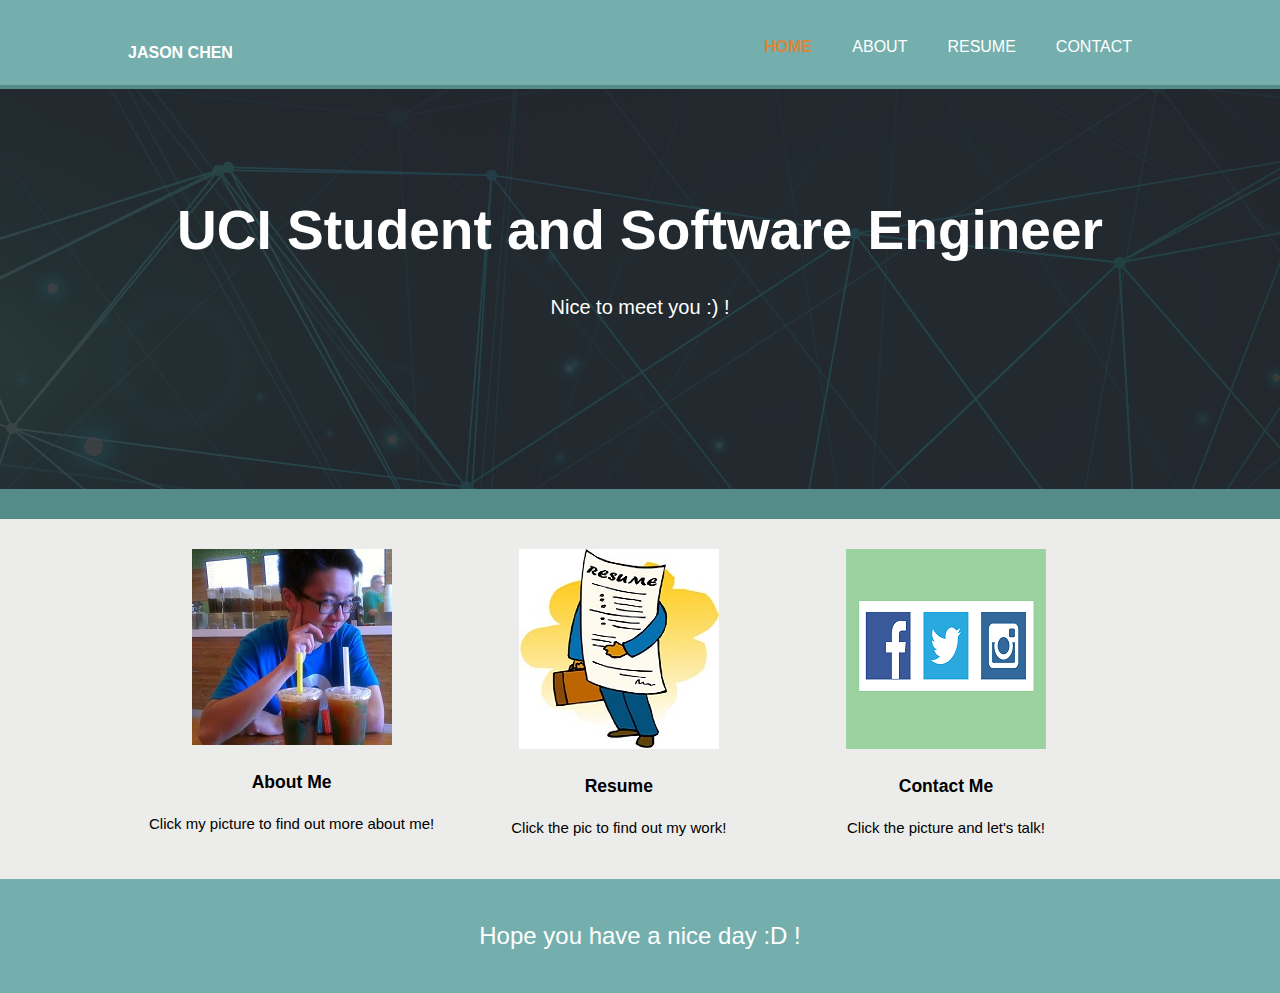
<file: index.html>
<!doctype html>

<html lang="en">
<head>
  <meta charset="utf-8">
  <meta name ="viewport" content="width=device-width, initial-scale=1.0, maximum-scale=1.0, user-scalable=0">
  <meta name="description" content="Portfolio Page for Jason Chen">
  <meta name="keywords" content ="About Me, Jason Chen, Resume, Contact">
  <meta name="author" content="Jason Yue-Young Chen">
  <title>Jason's Portfolio Page | Welcome </title>
  <link rel="stylesheet" href="./css/style.css">

  <script src="https://ajax.googleapis.com/ajax/libs/jquery/3.2.1/jquery.min.js"></script>
  <script src="./Scripts/imageopacity.js"></script>
  <script src="./Scripts/highlighttab.js"></script>
  
</head>

<body>
  <header>
    <div class="container">
      <div id="brand">
        <h1><a href="index.html">Jason Chen</a></h1>
      </div>
      <nav>
        <ul id="tab">
          <li class="current"><a href="index.html">Home</a></li>
          <li><a href="about.html">About</a></li>
          <li><a href="resume.html">Resume</a></li>
          <li><a href="contact.html">Contact</a></li>
        </ul>
      </nav>
    </div>
  </header>

  <section id="myshow">
    <div class="container">
      <h1>UCI Student and Software Engineer</h1>
      <p> Nice to meet you :) !</p>
    </div>
  </section>

  <section id="EmailContact">
  
  </section>

  <section id="boxes">
    <div class ="container">
      <div class ="box">
        <a href="about.html"><img id="image1" src="./img/me_icon.jpg" ></a>
        <h3>About Me</h3>
        <p>Click my picture to find out more about me!</p>
      </div>

      <div class ="box">
        <a href="resume.html"><img id="image2" src="./img/resume_icon.jpg"></a>
        <h3>Resume</h3>
        <p>Click the pic to find out my work!</p>
      </div>

      <div class ="box">
        <a href="contact.html"><img id="image3" src="./img/social_icon.jpg"></a>
        <h3>Contact Me</h3>
        <p>Click the picture and let's talk!</p>
      </div>

    </div>
  </section>

  <footer>
    <p>Hope you have a nice day :D !</p>
  </footer>

</body>
</html>
</file>
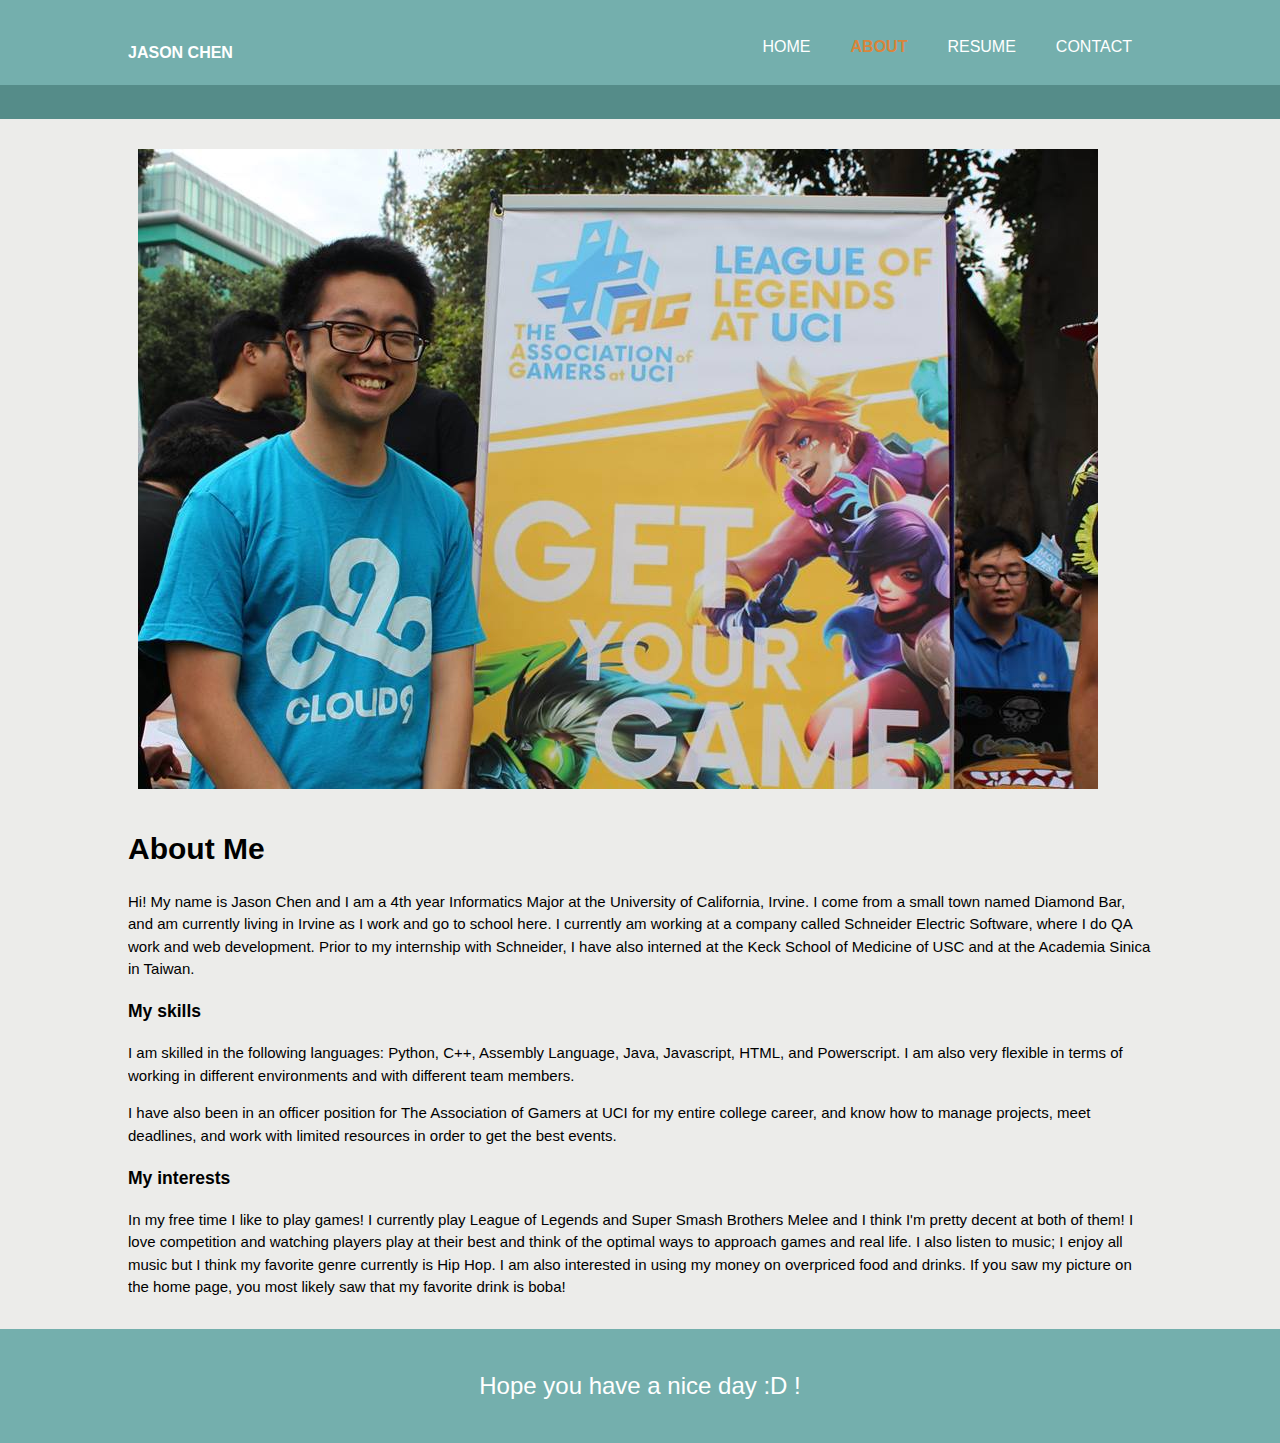
<file: about.html>
<!doctype html>

<html lang="en">
<head>
  <meta charset="utf-8">
  <meta name ="viewport" content="width=device-width, initial-scale=1.0, maximum-scale=1.0, user-scalable=0">
  <meta name="description" content="Portfolio Page for Jason Chen">
  <meta name="keywords" content ="About Me, Jason Chen, Resume, Contact">
  <meta name="author" content="Jason Yue-Young Chen">
  <title>Jason's Portfolio Page | About</title>
  <link rel="stylesheet" href="./css/style.css">
  
  <script src="https://ajax.googleapis.com/ajax/libs/jquery/3.2.1/jquery.min.js"></script>
  <script src="./Scripts/highlighttab.js"></script>

</head>

<body>
  <header>
    <div class="container">
      <div id="brand">
        <h1><a href="index.html">Jason Chen</a></h1>
      </div>
      <nav>
        <ul id="tab">
          <li><a href="index.html">Home</a></li>
          <li class="current"><a href="about.html">About</a></li>
          <li><a href="resume.html">Resume</a></li>
          <li><a href="contact.html">Contact</a></li>
        </ul>
      </nav>
    </div>
  </header>

  <section id="EmailContact">
    
  </section>


<section id="boxes">
    <div class ="container">
      <article id="main-col">

        <div class ="box">
        <img id="image1" src="./img/about_main.jpg" >
 
    </div>
  </section>

  <section id="main">
   <div class ="container">
        <h1 class="page-title">About Me</h1>
        <p>
          Hi! My name is Jason Chen and I am a 4th year Informatics Major at the University of California, Irvine. I come from a small town named Diamond Bar, and am currently living in Irvine as I work and go to school here. I currently am working at a company called Schneider Electric Software, where I do QA work and web development. Prior to my internship with Schneider, I have also interned at the Keck School of Medicine of USC and at the Academia Sinica in Taiwan. 
        </p>

      <h3>My skills</h3>
       <p>
        I am skilled in the following languages: Python, C++, Assembly Language, Java, Javascript, HTML, and Powerscript. I am also very flexible in terms of working in different environments and with different team members. 
      </p>
      <p> I have also been in an officer position for The Association of Gamers at UCI for my entire college career, and know how to manage projects, meet deadlines, and work with limited resources in order to get the best events.
      </p>

     <h3>My interests</h3>
       <p>
        In my free time I like to play games! I currently play League of Legends and Super Smash Brothers Melee and I think I'm pretty decent at both of them! I love competition and watching players play at their best and think of the optimal ways to approach games and real life. I also listen to music; I enjoy all music but I think my favorite genre currently is Hip Hop. I am also interested in using my money on overpriced food and drinks. If you saw my picture on the home page, you most likely saw that my favorite drink is boba!
      </p>
      </article>
    </div>
  </section>

  <footer>
    <p>Hope you have a nice day :D !</p>
  </footer>
</body>
</html>
</file>
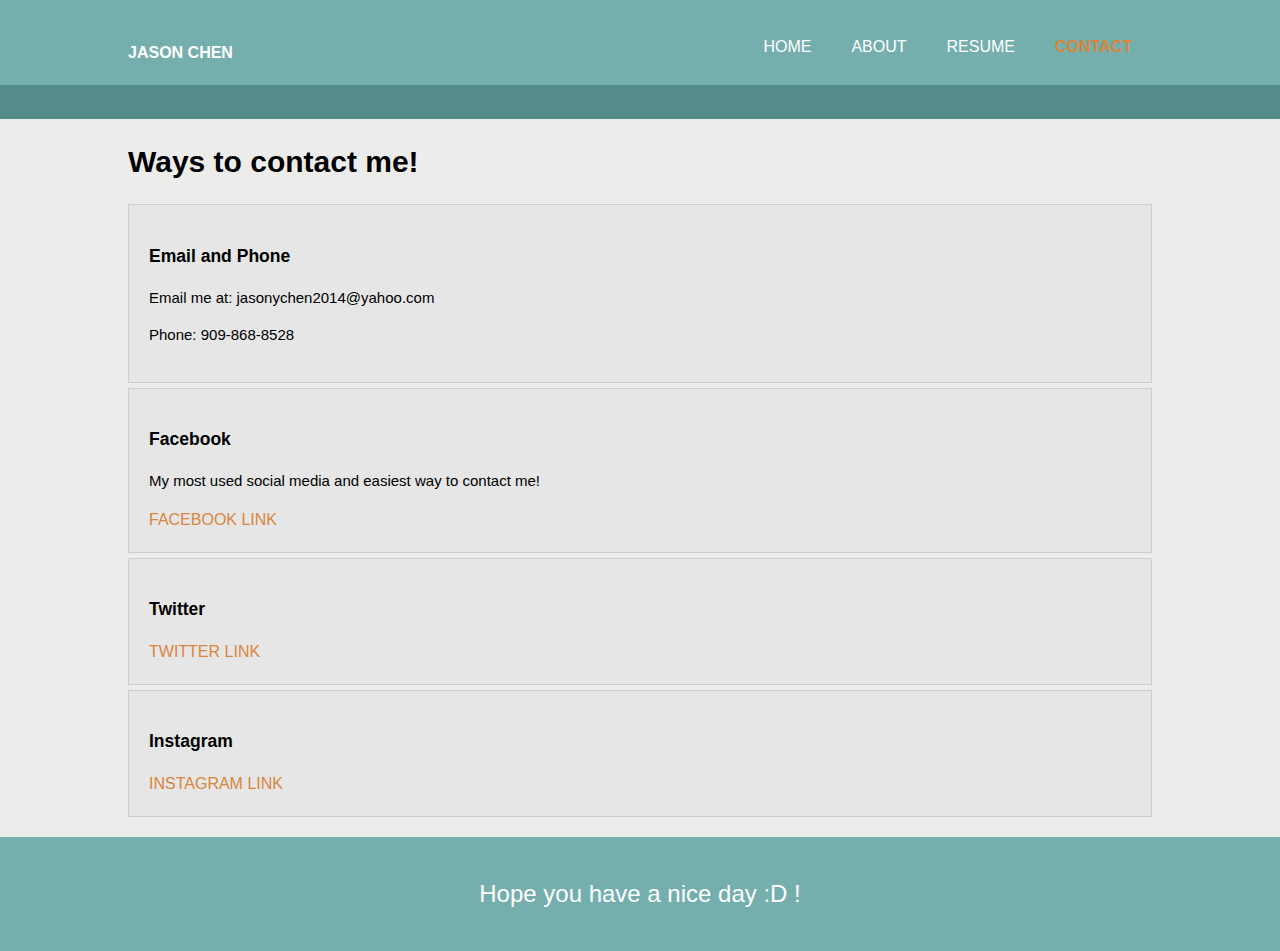
<file: contact.html>
<!doctype html>

<html lang="en">
<head>
  <meta charset="utf-8">
  <meta name ="viewport" content="width=device-width, initial-scale=1.0, maximum-scale=1.0, user-scalable=0">
  <meta name="description" content="Portfolio Page for Jason Chen">
  <meta name="keywords" content ="About Me, Jason Chen, Resume, Contact">
  <meta name="author" content="Jason Yue-Young Chen">
  <title>Jason's Portfolio Page | About</title>
  <link rel="stylesheet" href="./css/style.css">
  
  <script src="https://ajax.googleapis.com/ajax/libs/jquery/3.2.1/jquery.min.js"></script>
  <script src="./Scripts/highlighttab.js"></script>
</head>

<body>
  <header>
    <div class="container">
      <div id="brand">
        <h1><a href="index.html">Jason Chen</a></h1>
      </div>
      <nav>
        <ul id="tab">
          <li><a href="index.html">Home</a></li>
          <li><a href="about.html">About</a></li>
          <li><a href="resume.html">Resume</a></li>
          <li class="current"><a href="contact.html">Contact</a></li>
        </ul>
      </nav>
    </div>
  </header>

  <section id="EmailContact">
    
  </section>

  <section id="main">
    <div class ="container">
      <article id="main-col">
       <h1 class="page-title">Ways to contact me!</h1>
       <ul id="sc">
         <li>
          <h3>Email and Phone</h3>
          <p> Email me at: jasonychen2014@yahoo.com</p>
          <p>Phone: 909-868-8528</p>
         </li>
         <li>
           <h3>Facebook</h3>
         <p>My most used social media and easiest way to contact me!</p>
         <a href="https://www.facebook.com/SmashAndChill69">Facebook link </a>
         </li>
         <li>
           <h3>Twitter</h3>
         <a href="https://twitter.com/Smash_And_Chill">Twitter link </a>
         </li>
        <li>
           <h3>Instagram</h3>
         <a href="https://www.instagram.com/smashandchill69">Instagram link </a>
         </li>
       </ul>
      </article>
    </div>
  </section>

  <footer>
    <p>Hope you have a nice day :D !</p>
  </footer>
</body>
</html>
</file>
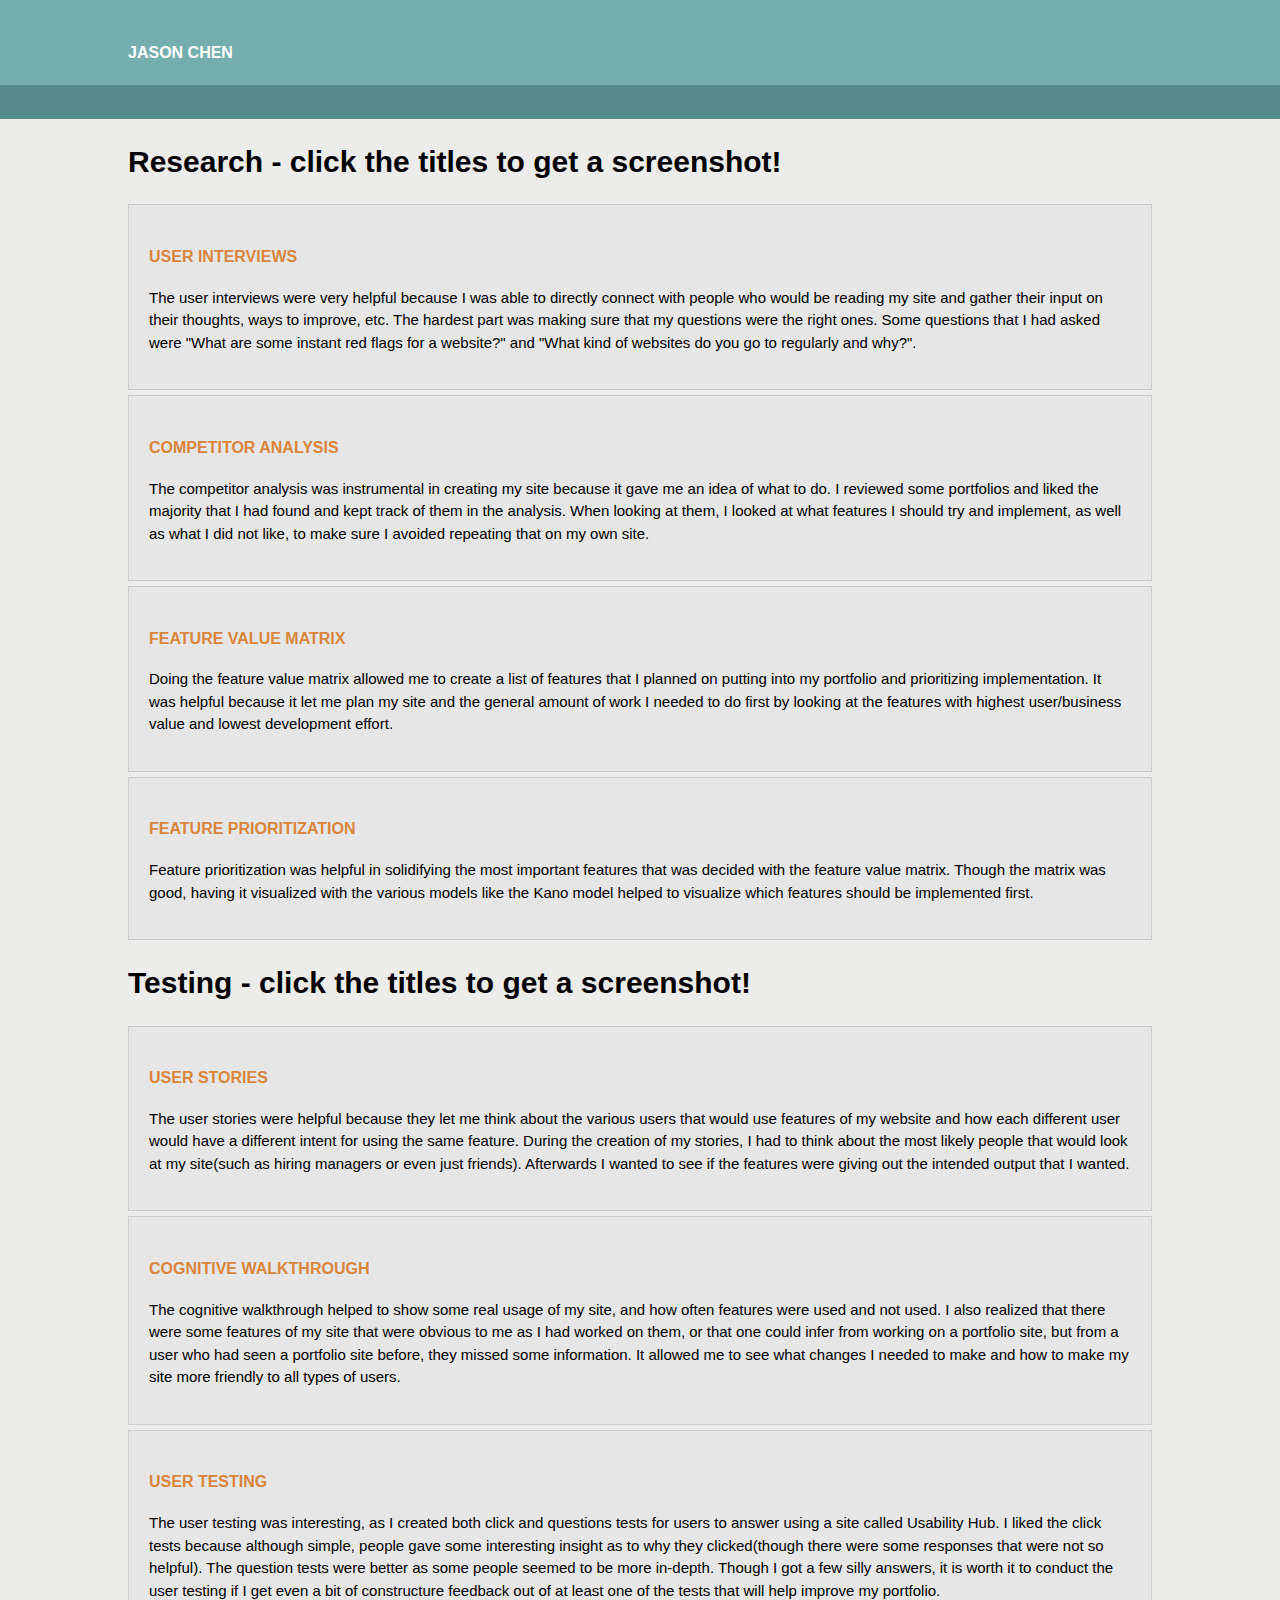
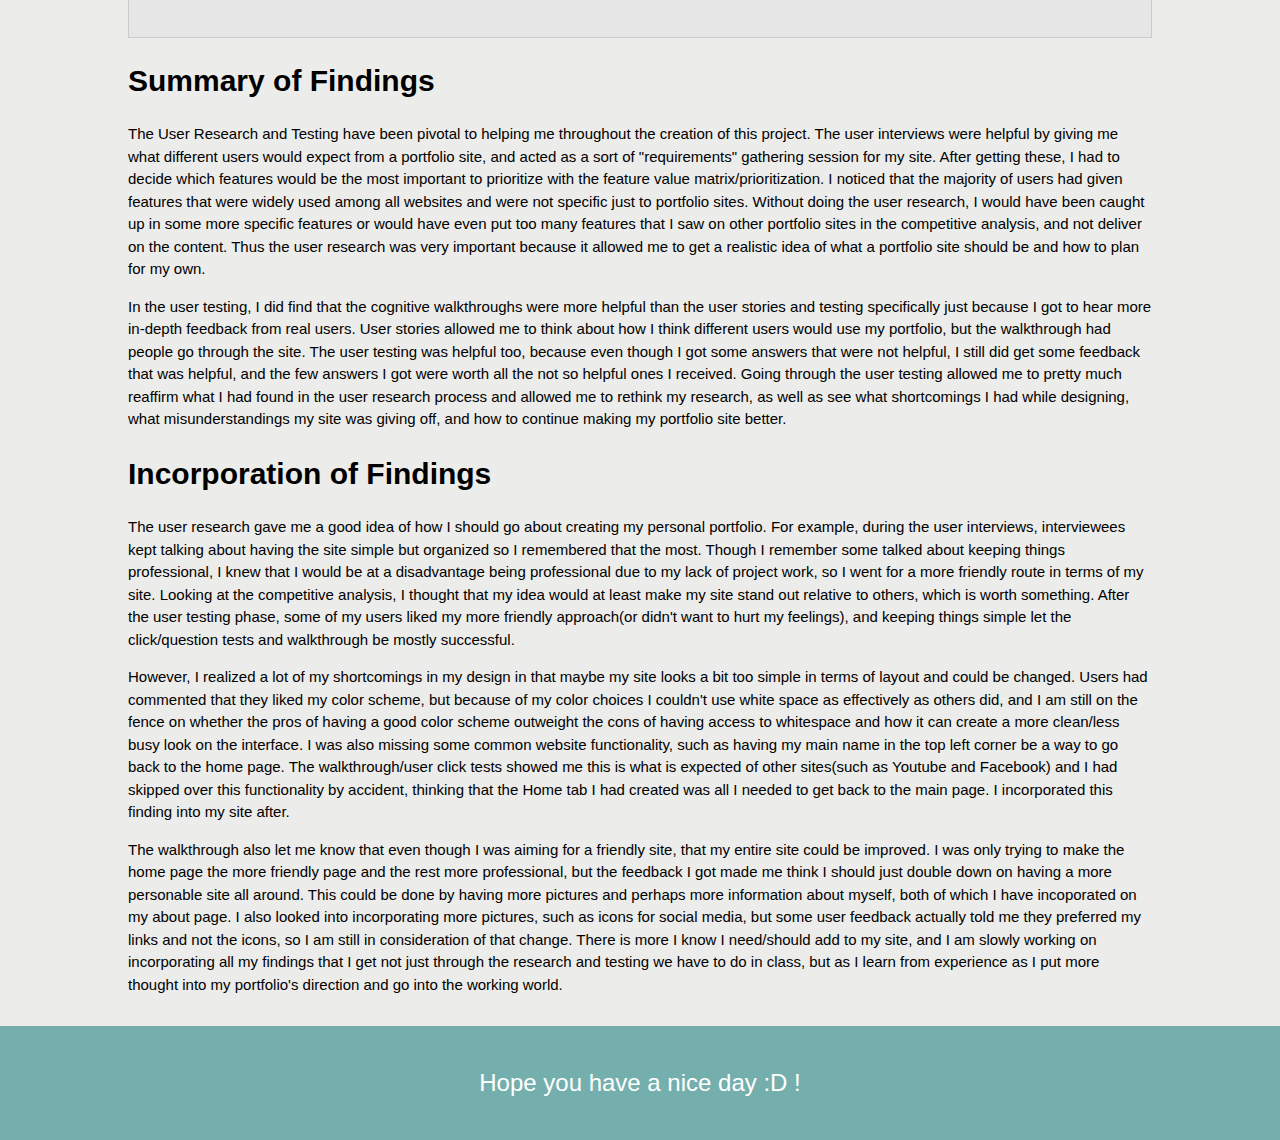
<file: research.html>
<!doctype html>

<html lang="en">
<head>
  <meta charset="utf-8">
  <meta name ="viewport" content="width=device-width, initial-scale=1.0, maximum-scale=1.0, user-scalable=0">
  <meta name="description" content="Portfolio Page for Jason Chen">
  <meta name="keywords" content ="About Me, Jason Chen, Resume, Contact">
  <meta name="author" content="Jason Yue-Young Chen">
  <title>Jason's Portfolio Page | About</title>
  <link rel="stylesheet" href="./css/style.css">
  
  <script src="https://ajax.googleapis.com/ajax/libs/jquery/3.2.1/jquery.min.js"></script>
  <script src="./Scripts/highlighttab.js"></script>
</head>

<body>
  <header>
    <div class="container">
      <div id="brand">
        <h1><a href="index.html">Jason Chen</a></h1>
      </div>
      <nav>
        <ul id="tab">
        
        </ul>
      </nav>
    </div>
  </header>

  <section id="EmailContact">
    
  </section>

  <section id="main">
    <div class ="container">
      <article id="main-col">
       <h1 class="page-title">Research - click the titles to get a screenshot!</h1>
       <ul id="sc">
         <li>
          <h3><a href ="./img/userinterview.jpg">User Interviews</a></h3>
          <p>The user interviews were very helpful because I was able to directly connect with people who would be reading my site and gather their input on their thoughts, ways to improve, etc. The hardest part was making sure that my questions were the right ones. Some questions that I had asked were "What are some instant red flags for a website?" and "What kind of websites do you go to regularly and why?".</p>
     
         </li>
         <li>
           <h3><a href ="./img/competitor.jpg">Competitor Analysis</a></h3>
         <p>The competitor analysis was instrumental in creating my site because it gave me an idea of what to do. I reviewed some portfolios and liked the majority that I had found and kept track of them in the analysis. When looking at them, I looked at what features I should try and implement, as well as what I did not like, to make sure I avoided repeating that on my own site. </p>
    
         </li>
         <li>
           <h3><a href ="./img/matrix.jpg">Feature Value Matrix</a></h3>
           <p>Doing the feature value matrix allowed me to create a list of features that I planned on putting into my portfolio and prioritizing implementation. It was helpful because it let me plan my site and the general amount of work I needed to do first by looking at the features with highest user/business value and lowest development effort.</p>
  
         </li>
        <li>
           <h3><a href ="./img/prior.jpg">Feature Prioritization</a></h3>
           <p>Feature prioritization was helpful in solidifying the most important features that was decided with the feature value matrix. Though the matrix was good, having it visualized with the various models like the Kano model helped to visualize which features should be implemented first.</p>
   
         </li>
       </ul>

       <h1 class="page-title">Testing - click the titles to get a screenshot!</h1>
       <ul id="sc">
         <li>
          <h3><a href ="./img/userstories.jpg">User Stories</a></h3>
          <p>The user stories were helpful because they let me think about the various users that would use features of my website and how each different user would have a different intent for using the same feature. During the creation of my  stories, I had to think about the most likely people that would look at my site(such as hiring managers or even just friends). Afterwards I wanted to see if the features were giving out the intended output that I wanted.</p>
     
         </li>
         <li>
           <h3><a href ="./img/walkthrough.jpg">Cognitive Walkthrough</a></h3>
         <p>The cognitive walkthrough helped to show some real usage of my site, and how often features were used and not used. I also realized that there were some features of my site that were obvious to me as I had worked on them, or that one could infer from working on a portfolio site, but from a user who had seen a portfolio site before, they missed some information. It allowed me to see what changes I needed to make and how to make my site more friendly to all types of users. </p>
    
         </li>
         <li>
           <h3><a href ="./img/testing.jpg">User Testing</a></h3>
           <p>The user testing was interesting, as I created both click and questions tests for users to answer using a site called Usability Hub. I liked the click tests because although simple, people gave some interesting insight as to why they clicked(though there were some responses that were not so helpful). The question tests were better as some people seemed to be more in-depth. Though I got a few silly answers, it is worth it to conduct the user testing if I get even a bit of constructure feedback out of at least one of the tests that will help improve my portfolio.</p>
  
         </li>
       </ul>

         <h1 class="page-title">Summary of Findings</h1>
        <p>
          The User Research and Testing have been pivotal to helping me throughout the creation of this project. The user interviews were helpful by giving me what different users would expect from a portfolio site, and acted as a sort of "requirements" gathering session for my site. After getting these, I had to decide which features would be the most important to prioritize with the feature value matrix/prioritization. I noticed that the majority of users had given features that were widely used among all websites and were not specific just to portfolio sites. Without doing the user research, I would have been caught up in some more specific features or would have even put too many features that I saw on other portfolio sites in the competitive analysis, and not deliver on the content. Thus the user research was very important because it allowed me to get a realistic idea of what a portfolio site should be and how to plan for my own.
        </p>

        <p>
          In the user testing, I did find that the cognitive walkthroughs were more helpful than the user stories and testing specifically just because I got to hear more in-depth feedback from real users. User stories allowed me to think about how I think different users would use my portfolio, but the walkthrough had people go through the site. The user testing was helpful too, because even though I got some answers that were not helpful, I still did get some feedback that was helpful, and the few answers I got were worth all the not so helpful ones I received. Going through the user testing allowed me to pretty much reaffirm what I had found in the user research process and allowed me to rethink my research, as well as see what shortcomings I had while designing, what misunderstandings my site was giving off, and how to continue making my portfolio site better.
        </p>
         <h1 class="page-title">Incorporation of Findings</h1>
        <p>
          The user research gave me a good idea of how I should go about creating my personal portfolio. For example, during the user interviews, interviewees kept talking about having the site simple but organized so I remembered that the most. Though I remember some talked about keeping things professional, I knew that I would be at a disadvantage being professional due to my lack of project work, so I went for a more friendly route in terms of my site. Looking at the competitive analysis, I thought that my idea would at least make my site stand out relative to others, which is worth something. After the user testing phase, some of my users liked my more friendly approach(or didn't want to hurt my feelings), and keeping things simple let the click/question tests and walkthrough be mostly successful. 
        </p>

        <p>
          However, I realized a lot of my shortcomings in my design in that maybe my site looks a bit too simple in terms of layout and could be changed. Users had commented that they liked my color scheme, but because of my color choices I couldn't use white space as effectively as others did, and I am still on the fence on whether the pros of having a good color scheme outweight the cons of having access to whitespace and how it can create a more clean/less busy look on the interface. I was also missing some common website functionality, such as having my main name in the top left corner be a way to go back to the home page. The walkthrough/user click tests showed me this is what is expected of other sites(such as Youtube and Facebook) and I had skipped over this functionality by accident, thinking that the Home tab I had created was all I needed to get back to the main page. I incorporated this finding into my site after.
        </p>

        <p>
          The walkthrough also let me know that even though I was aiming for a friendly site, that my entire site could be improved. I was only trying to make the home page the more friendly page and the rest more professional, but the feedback I got made me think I should just double down on having a more personable site all around. This could be done by having more pictures and perhaps more information about myself, both of which I have incoporated on my about page. I also looked into incorporating more pictures, such as icons for social media, but some user feedback actually told me they preferred my links and not the icons, so I am still in consideration of that change. There is more I know I need/should add to my site, and I am slowly working on incorporating all my findings that I get not just through the research and testing we have to do in class, but as I learn from experience as I put more thought into my portfolio's direction and go into the working world.
        </p>
      </article>
    </div>
  </section>

  <footer>
    <p>Hope you have a nice day :D !</p>
  </footer>
</body>
</html>
</file>
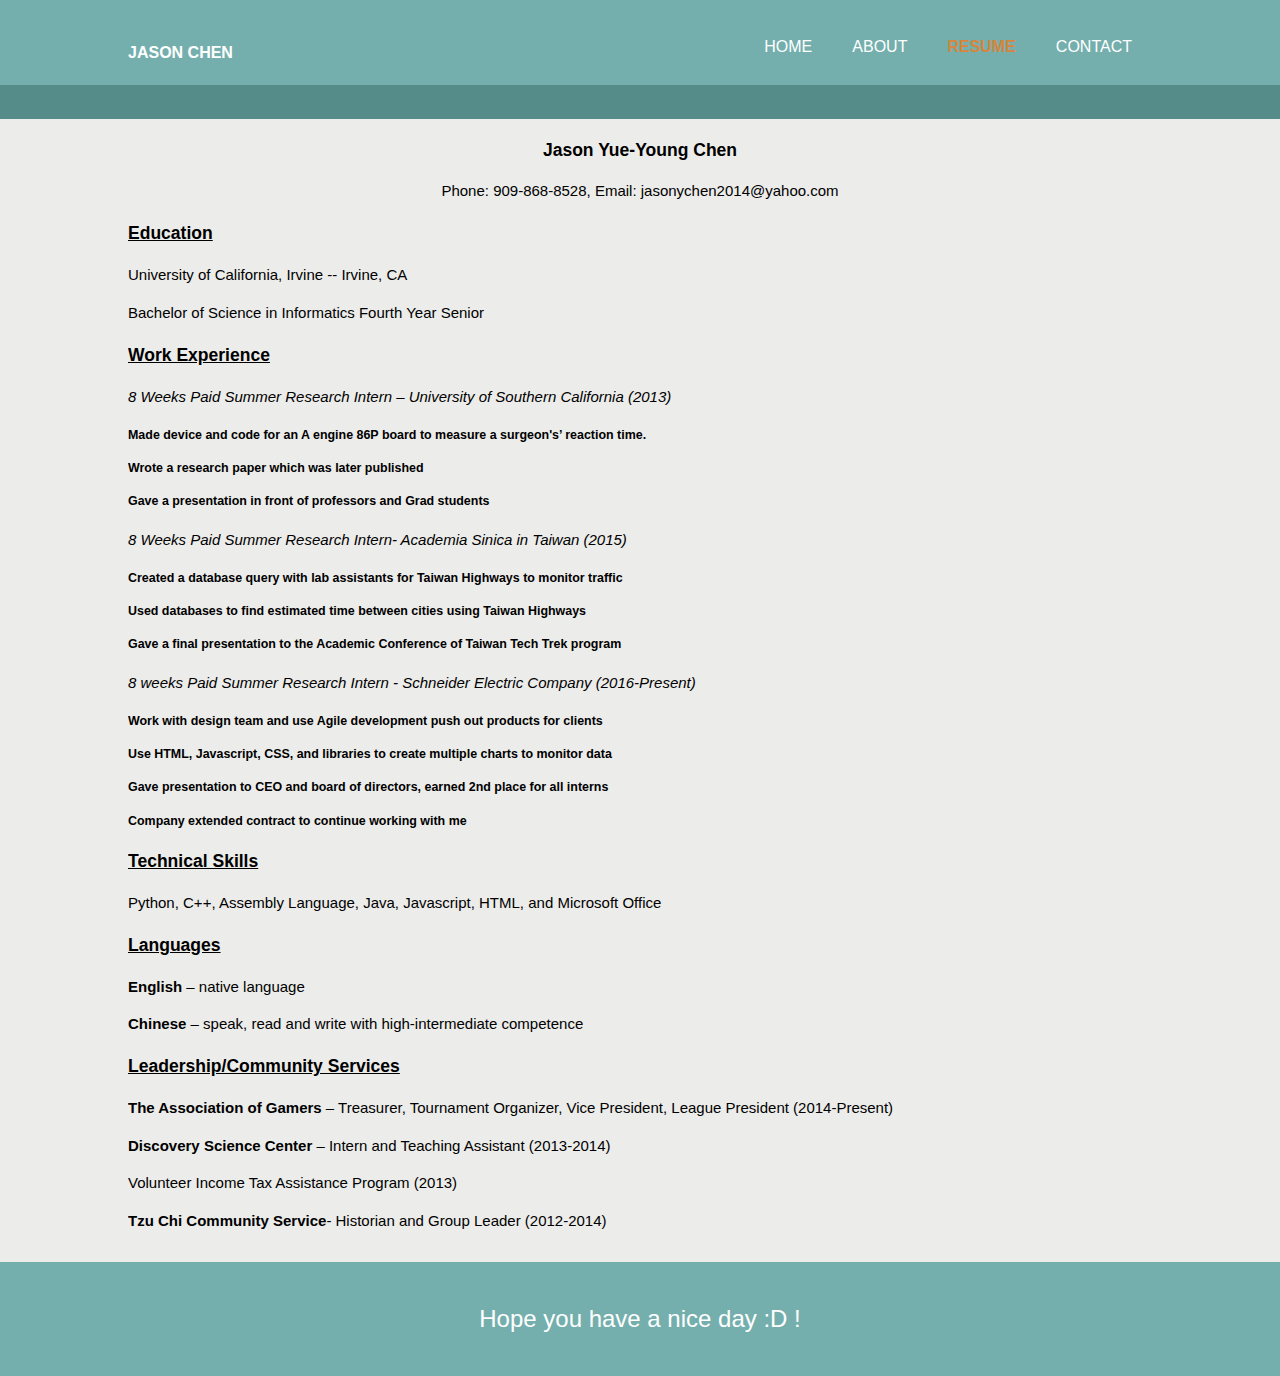
<file: resume.html>
<!doctype html>

<html lang="en">
<head>
  <meta charset="utf-8">
  <meta name ="viewport" content="width=device-width, initial-scale=1.0, maximum-scale=1.0, user-scalable=0">
  <meta name="description" content="Portfolio Page for Jason Chen">
  <meta name="keywords" content ="About Me, Jason Chen, Resume, Contact">
  <meta name="author" content="Jason Yue-Young Chen">
  <title>Jason's Portfolio Page | About</title>
  <link rel="stylesheet" href="./css/style.css">
  
  <script src="https://ajax.googleapis.com/ajax/libs/jquery/3.2.1/jquery.min.js"></script>
  <script src="./Scripts/highlighttab.js"></script>
  
</head>

<body>
  <header>
    <div class="container">
      <div id="brand">
        <h1><a href="index.html">Jason Chen</a></h1>
      </div>
      <nav>
        <ul id="tab">
          <li><a href="index.html">Home</a></li>
          <li><a href="about.html">About</a></li>
          <li class="current"><a href="resume.html">Resume</a></li>
          <li><a href="contact.html">Contact</a></li>
        </ul>
      </nav>
    </div>
  </header>

  <section id="EmailContact">
 
  </section>

  <section id="main">
    <div class ="container">
      <article id="main-resume">
        <h3 style="text-align: center">Jason Yue-Young Chen</h3>
          
          <p style="text-align: center">Phone: 909-868-8528, Email: jasonychen2014@yahoo.com</p>

       <h3><u>Education</u></h3>
        <p>
          University of California, Irvine -- Irvine, CA
        </p>
        <p>
          Bachelor of Science in Informatics Fourth Year Senior
        </p>

        <h3><u>Work Experience</u></h3>

        <p>
         <i>8 Weeks Paid Summer Research Intern – University of Southern California  (2013) </i>

        </p>
        <h5>
         Made device and code for an A engine 86P board to measure a surgeon's’ reaction time. 
        </h5>
        <h5>Wrote a research paper which was later published 
        </h5>
        <h5>Gave a presentation in front of professors and Grad students
        </h5>

        <p>
         <i>8 Weeks Paid Summer Research Intern- Academia Sinica in Taiwan   (2015) </i>
        </p>

        <h5>
          Created a database query with lab assistants for Taiwan Highways to monitor traffic
        </h5>
        <h5>Used databases to find estimated time between cities using Taiwan Highways
        </h5>
        <h5>Gave a final presentation to the Academic Conference of Taiwan Tech Trek program
        </h5>

        <p>
         <i>8 weeks Paid Summer Research Intern - Schneider Electric Company     (2016-Present)</i>

        </p>

        <h5>
          Work with design team and use Agile development push out products for clients
        </h5>
        <h5>Use HTML, Javascript, CSS, and libraries to create multiple charts to monitor data
        </h5>
        <h5>Gave presentation to CEO and board of directors, earned 2nd place for all interns
        </h5>
        <h5>Company extended contract to continue working with me</h5>

        <h3><u>Technical Skills</u></h3>
        <p>
          Python, C++, Assembly Language, Java, Javascript, HTML, and Microsoft Office
        </p>

        <h3><u>Languages</u></h3>
        <p>
          <b>English</b> – native language
        </p>
        <p>
          <b>Chinese</b> – speak, read and write with high-intermediate competence
        </p>

        <h3><u>Leadership/Community Services</u></h3>
        <p>
          <b>The Association of Gamers</b> – Treasurer, Tournament Organizer, Vice President, League President (2014-Present)
        </p>
        <p>
          <b>Discovery Science Center</b> – Intern and Teaching Assistant     (2013-2014)
        </p>
         <p>
          Volunteer Income Tax Assistance Program         (2013)
        </p>
        <p>
          <b>Tzu Chi Community Service</b>- Historian and Group Leader     (2012-2014)
        </p>
      </article>
    </div>
  </section>

  <footer>
    <p>Hope you have a nice day :D !</p>
  </footer>
</body>
</html>
</file>
<file: css/style.css>
body{
	font-family: "Lucida Sans", "Helvetica", sans-serif;
	font-size: 15px;
	line-height:1.5;
	padding:0;
	margin:0;
	background-color: #ECECEA;
}


/* global stuff */
.container{
	width:80%;
	margin:auto;
	overflow:hidden;
}

ul{
	margin: 0;
	padding: 0;

}

.hover{
	background-color: #D9853B;
}

header{
	background:#74AFAD;
	color:#ffffff;
	padding-top: 25px;
	min-height: 60px;
	border-bottom: #558C89 4px solid;
}

header .current a{
	color: #D9853B;
	font-weight: bold;
}

header a{
	color: #ffffff;
	text-decoration: none;
	text-transform: uppercase;
	font-size: 16px;
}

header li{
	float:left;
	display: inline;
	padding: 0 20px 0 20px;
}

header #brand{
	float: left;

}

header #brand h1{
	margin: 0;

}

header nav{
	float:right;
	margin-top: 10px;
}

header a:hover{
	color: #cccccc;
	font-weight:bold;
}

/* my show */
#myshow{
	min-height:400px;
	background:url('../img/show_icon.jpg') no-repeat 0 -400px;
	text-align:center;
	color: #ffffff;
}

#myshow h1{
	margin-top: 100px;
	font-size: 55px;
	margin-bottom: 10px;
}

#myshow p{
	font-size: 20px;
}

/* my email contact css */
#EmailContact{
	padding:15px;
	color:#ffffff;
	background: #558C89;
}

/* we are starting some boxes now */
#boxes {
	margin-top: 20px;
}

#boxes .box{
	float:left;
	width: 30%;
	padding: 10px;
	text-align: center;
}

/* social contact links */
ul#sc li{
  list-style: none;
  padding:20px;
  border: #cccccc solid 1px;
  margin-bottom:5px;
  background:#e6e6e6;
}
ul#sc li a{
	color: #D9853B;
	text-decoration: none;
	text-transform: uppercase;
	font-size: 16px;
}

ul#sc li a:hover{
	color: #D9853B;
	font-weight:bold;
}

h5{
	line-height:1.0;
}
footer{
	padding: 15px;
	margin-top: 15px;
	color: #ffffff;
	text-align: center;
	font-size: 24px;
	background-color:#74AFAD;
}


/* Media Queries */


@media(min-width: 350px) and (max-width: 400px){
  header #brand,
  header nav,
  header nav li,
  #boxes .box,
  article#main-col{
    float:none;
    text-align:center;
    width:60%;
  }

  header{
    padding-bottom:18px;
  }

  #myshow h1{
    margin-top:35px;
  }

}
@media(max-width: 650px){
  header #brand,
  header nav,
  header nav li,
  #boxes .box,
  article#main-col{
    float:none;
    text-align:center;
    width:80%;
  }

  header{
    padding-bottom:18px;
  }

  #myshow h1{
    margin-top:35px;
  }

}

@media(max-width: 768px){
  header #brand,
  header nav,
  header nav li,
  #boxes .box,
  footer,
  article#main-col{
    float:none;
    text-align:center;
    width:100%;
  }

  header{
    padding-bottom:20px;
  }

  #myshow h1{
    margin-top:40px;
  }

}
</file>
